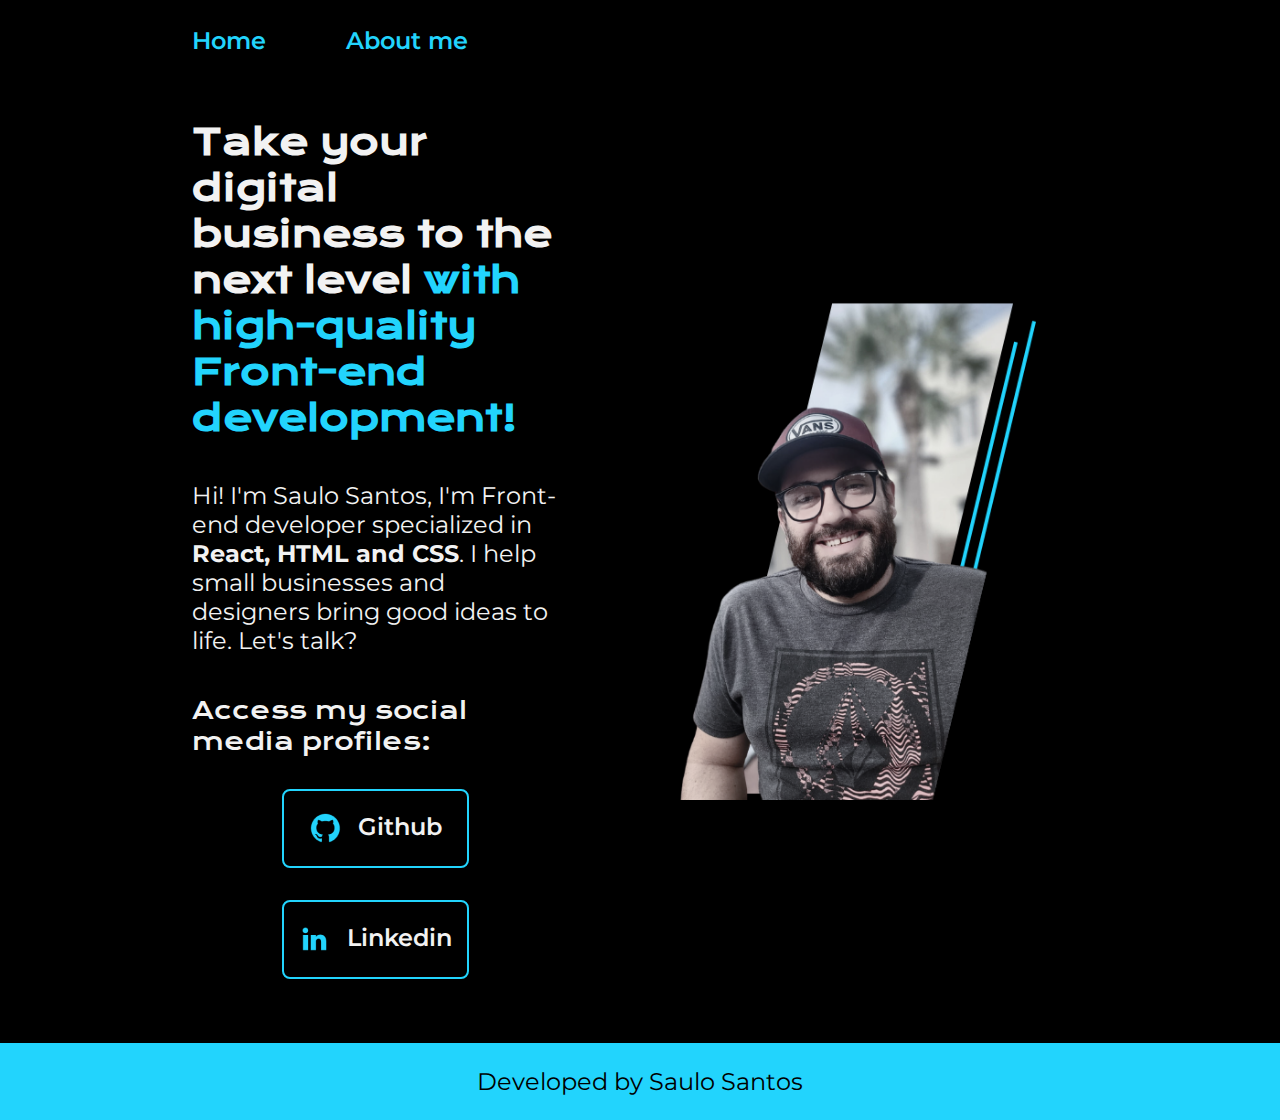
<file: index.html>
<!DOCTYPE html>
<html lang="en">
<head>
    <meta charset="UTF-8">
    <meta http-equiv="X-UA-Compatible" content="IE=edge">
    <meta name="viewport" content="width=device-width, initial-scale=1.0">
    <title>Portifolio</title>
    <link rel="stylesheet" href="./styles/style.css">
</head>
<body>
    <header class="cabecalho">
        <nav class="cabecalho__menu">
            <a class="cabecalho__menu__link" href="index.html">Home</a>
            <a class="cabecalho__menu__link" href="about.html">About me</a>
        </nav>
    </header>
    <main class="apresentacao">
        <section class="apresentacao__conteudo">
            <h1 class="apresentacao__conteudo__titulo">
                Take your digital business to the next level <strong class="titulo-destaque">with high-quality Front-end development!</strong></h1>
            <p class="apresentacao__conteudo__texto">Hi! I'm Saulo Santos, I'm Front-end developer specialized in <strong>React, HTML and CSS</strong>. I help small businesses and designers bring good ideas to life. Let's talk?</p>
            <div class="apresentacao__links">
                <h2 class="apresentacao__links__subtitulo">Access my social media profiles:</h2>
                <a class= "apresentacao__links__navegacao" href= "https://github.com/saulobsantos">
                    <img src="./assets/github.png">
                    Github</a>
                <a class= "apresentacao__links__navegacao" href="https://www.linkedin.com/in/saulobsantos/">
                    <img src="./assets/linkedin.png">
                    Linkedin</a>
                                    
            </div>
        </section>
        <img class= "apresentacao__imagem" src="./assets/imagem.png" alt="Foto da Joana Santos programando">
    </main>
    <footer class="rodape">
        <p>Developed by Saulo Santos</p>
    </footer>
</body>
</html>
</file>
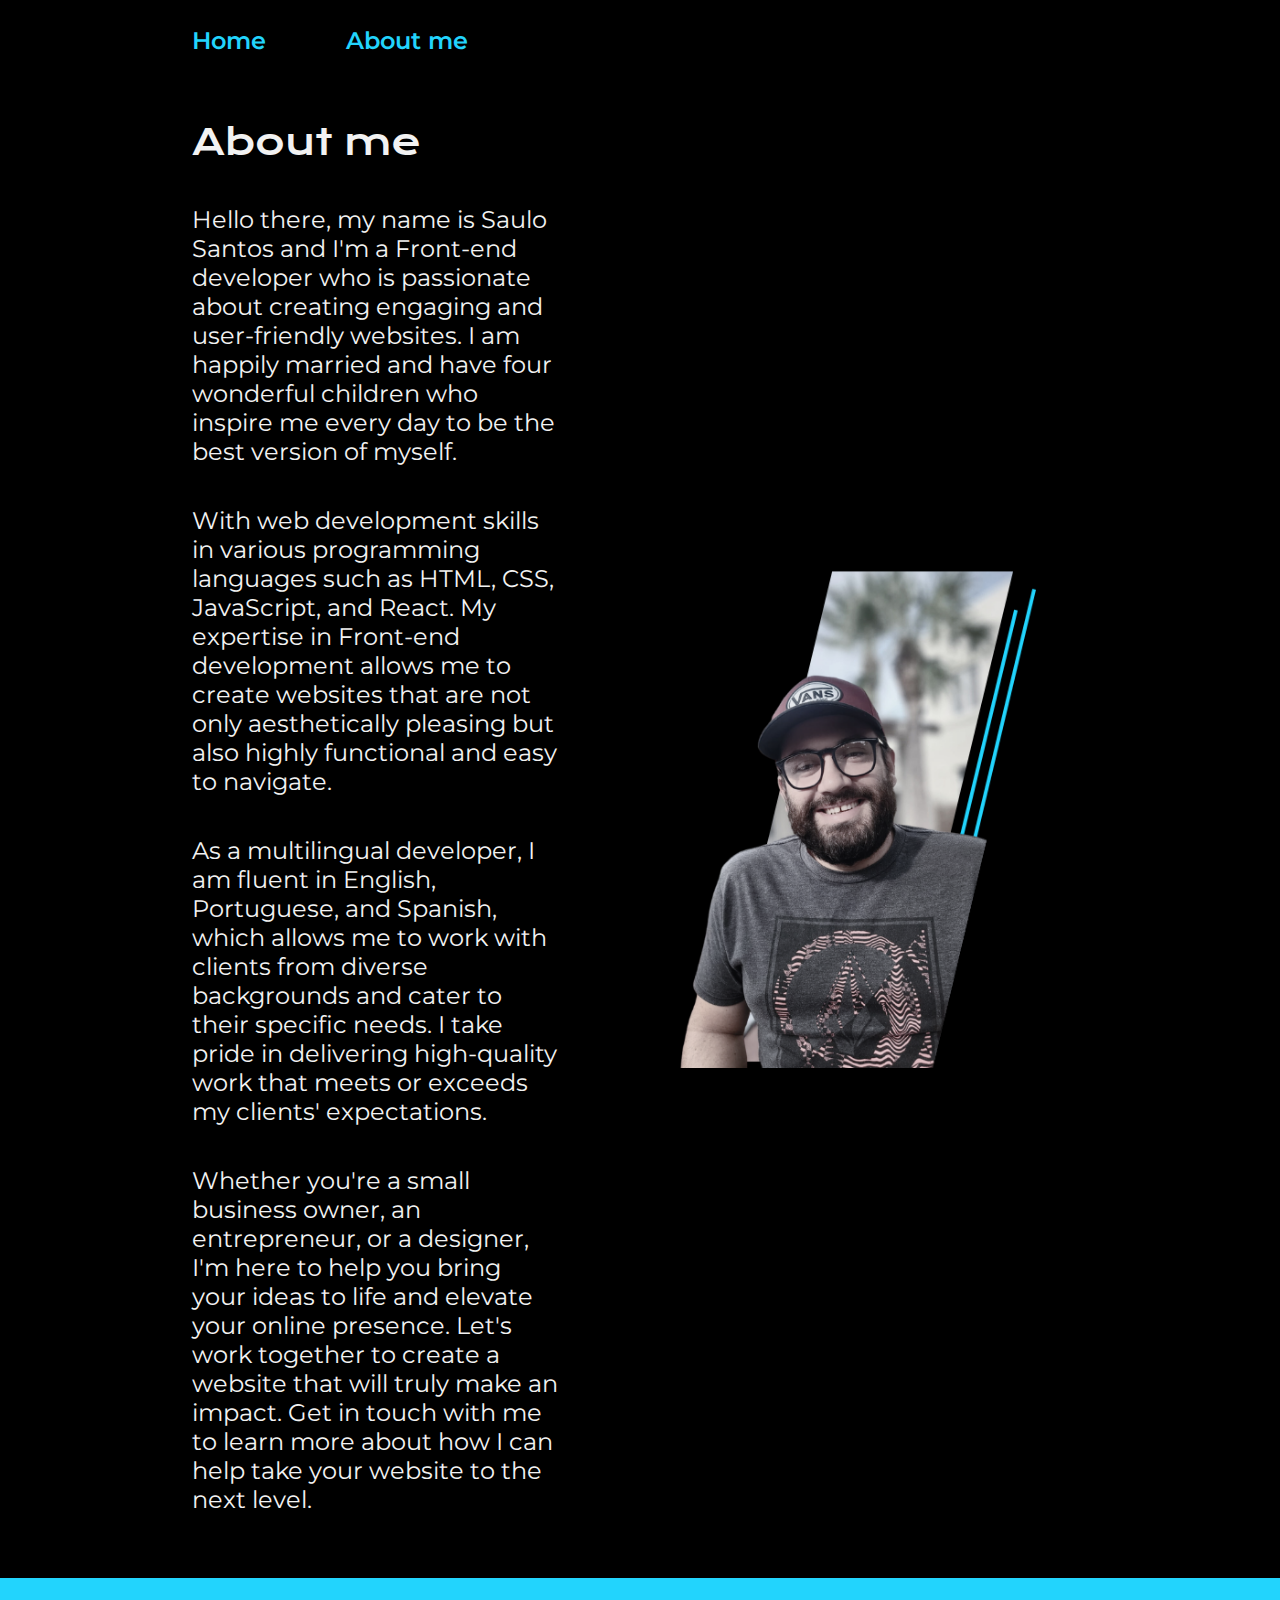
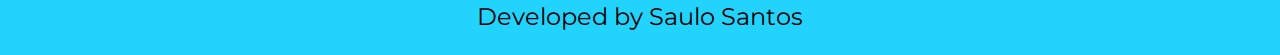
<file: about.html>
<!DOCTYPE html>
<html lang="en">
<head>
    <meta charset="UTF-8">
    <meta http-equiv="X-UA-Compatible" content="IE=edge">
    <meta name="viewport" content="width=device-width, initial-scale=1.0">
    <title>About me</title>
    <link rel="stylesheet" href="./styles/style.css">
</head>
<body>
        <header class="cabecalho">
            <nav class="cabecalho__menu">
                <a class="cabecalho__menu__link" href="index.html">Home</a>
                <a class="cabecalho__menu__link" href="about.html">About me</a>
            </nav>
        </header>

        <main class="apresentacao">
            <section class="apresentacao__conteudo">
                <hi class="apresentacao__conteudo__titulo">About me</hi>
                <p class="apresentacao__conteudo__texto">Hello there, my name is Saulo Santos and I'm a Front-end developer who is passionate about creating engaging and user-friendly websites. I am happily married and have four wonderful children who inspire me every day to be the best version of myself.</p>
                <p class="apresentacao__conteudo__texto">With web development skills in various programming languages such as HTML, CSS, JavaScript, and React. My expertise in Front-end development allows me to create websites that are not only aesthetically pleasing but also highly functional and easy to navigate.</p>
                <p class="apresentacao__conteudo__texto">
                As a multilingual developer, I am fluent in English, Portuguese, and Spanish, which allows me to work with clients from diverse backgrounds and cater to their specific needs. I take pride in delivering high-quality work that meets or exceeds my clients' expectations.</p>
                <p class="apresentacao__conteudo__texto">
                Whether you're a small business owner, an entrepreneur, or a designer, I'm here to help you bring your ideas to life and elevate your online presence. Let's work together to create a website that will truly make an impact. Get in touch with me to learn more about how I can help take your website to the next level.</p>
            </section>
            <img class= "apresentacao__imagem" src="./assets/imagem.png" alt="Foto da Joana Santos Programando">
        </main>
        <footer class="rodape">
            <p>Developed by Saulo Santos</p>
        </footer>
</body>
</html>
</file>
<file: styles/style.css>
@import url('https://fonts.googleapis.com/css2?family=Krona+One&family=Montserrat:wght@400;600&display=swap');
:root {
    --cor-primaria: #000000;
    --cor-secundaria: #F2F2F2;
    --cor-terciaria: #22d4fd;
    --cor-hover: #272727;

    --fonte-primaria: 'Krona One', sans-serif;
    --fonte-secundaria: 'Montserrat', sans-serif;
}

*{
    margin: 0;
    padding: 0;
}

body {
    box-sizing: border-box;
    background-color: var(--cor-primaria);
    color: var(--cor-secundaria);
}

.cabecalho {
    padding: 2% 0% 0% 15%;
}

.cabecalho__menu {
    display: flex;
    gap: 80px;
}

.cabecalho__menu__link {
    font-family: var(--fonte-secundaria);
    font-size: 1.5rem;
    font-weight: 600;
    color: var(--cor-terciaria);
    text-decoration: none;
}

.apresentacao {
    padding: 5% 15%;
    display: flex;
    align-items: center;
    justify-content: space-between;
    gap: 82px;
}

.apresentacao__conteudo {
    width: 50%;
    display: flex;
    flex-direction: column;
    gap: 40px;
}

.apresentacao__conteudo__titulo {
    font-size: 2.25rem;
    font-family: var(--fonte-primaria);
}

.titulo-destaque {
    color: var(--cor-terciaria);
}

.apresentacao__conteudo__texto {
    font-size: 1.5rem;
    font-family: var(--fonte-secundaria);
}

.apresentacao__links {
    display: flex;
    flex-direction: column;
    justify-content: space-between;
    align-items: center;
    gap: 32px;
}

.apresentacao__links__subtitulo {
    font-family: var(--fonte-primaria);
    font-weight: 400;
    font-size: 1.5rem;
}

.apresentacao__links__navegacao {
    display: flex;
    justify-content: center;
    gap: 16px;
    border: 2px solid var(--cor-terciaria);
    width: 50%;
    text-align: center;
    border-radius: 8px;
    font-size: 1.5rem;
    font-weight: 600;
    padding: 21.5px 0;
    text-decoration: none;
    color: var(--cor-secundaria);
    font-family: var(--fonte-secundaria);  
}

.apresentacao__links__navegacao:hover {
    background-color: var(--cor-hover);
}

.apresentacao__imagem {
    width: 50%;
}

.rodape {
    padding: 24px;
    text-align: center;
    color: var(--cor-primaria);
    background-color: var(--cor-terciaria);
    font-family: var(--fonte-secundaria);
    font-size: 1.5rem;
}

@media (max-width:1200px) {
    .cabecalho {
        padding: 10%;
    }

    .cabecalho__menu {
        justify-content: center;
    }

    .apresentacao {
        flex-direction: column-reverse;
        padding: 5%;
    }

    .apresentacao__conteudo {
        width: auto;
    }
}
</file>
